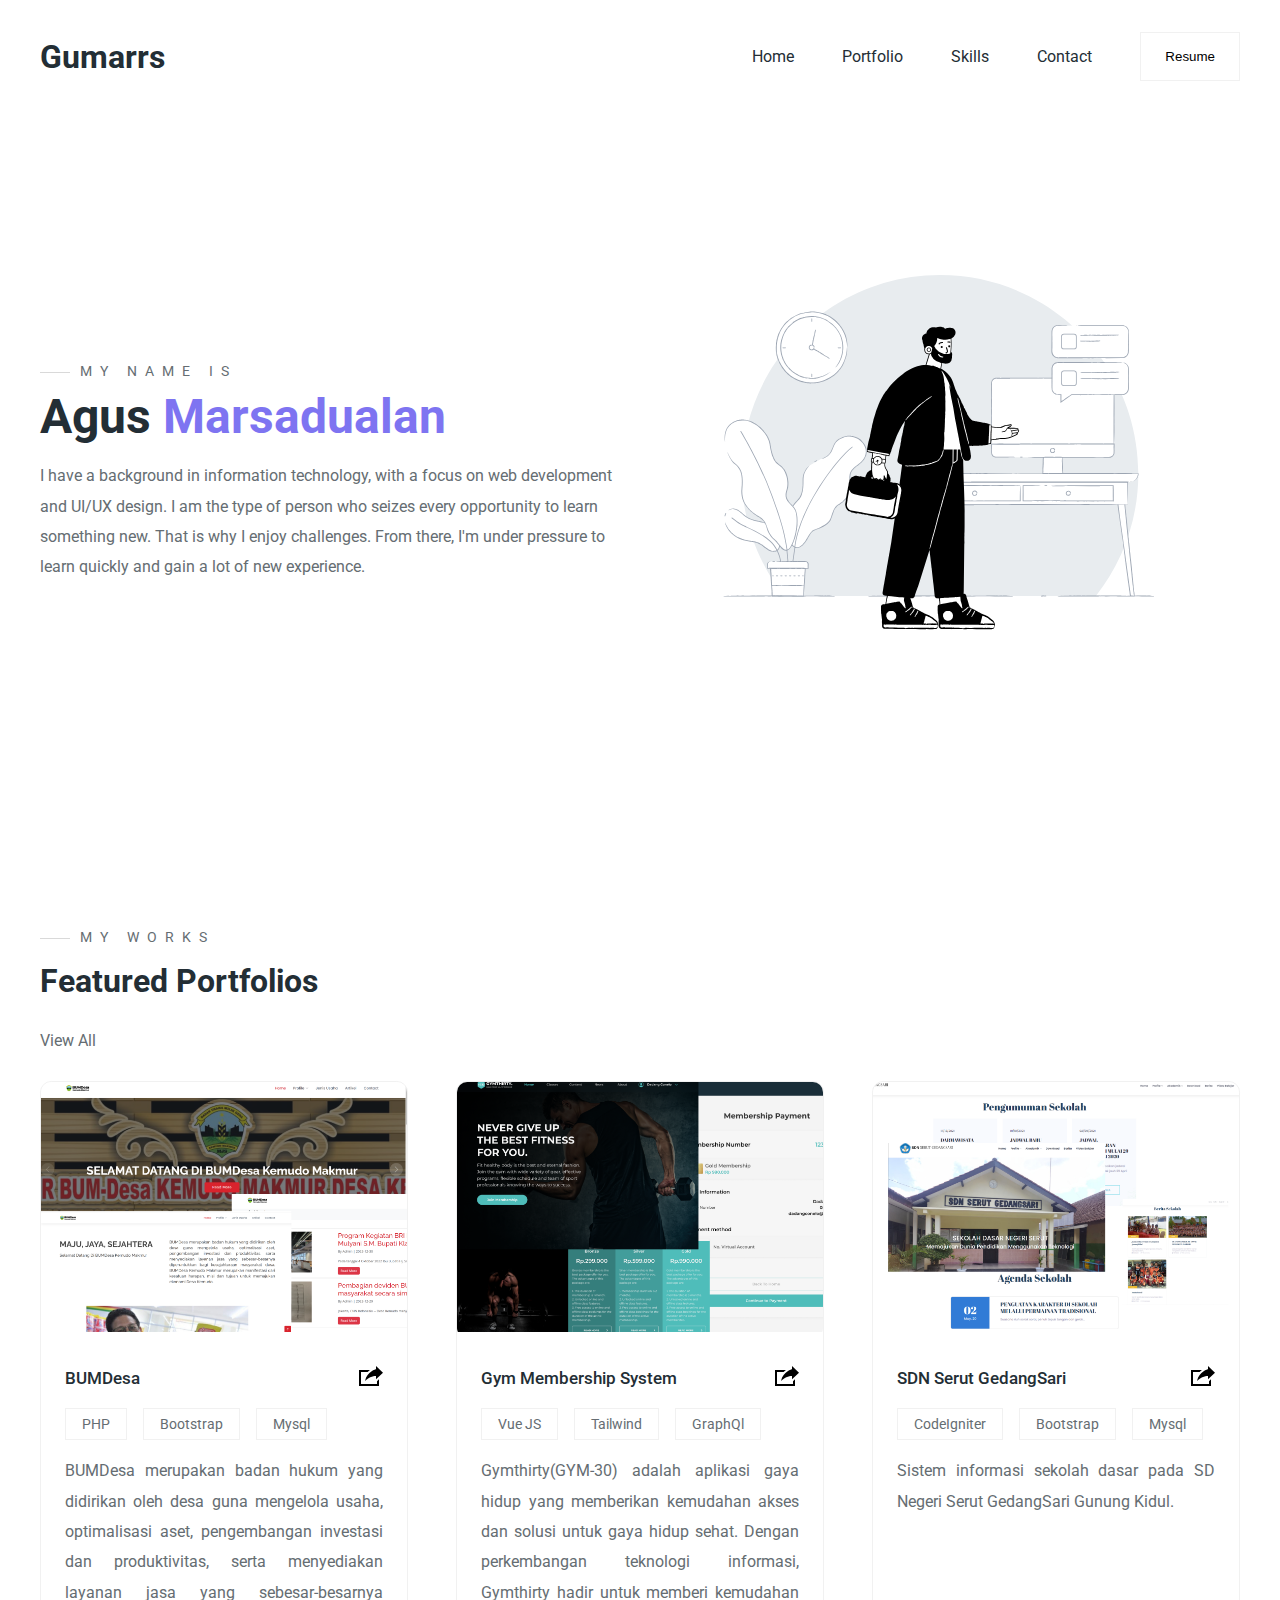
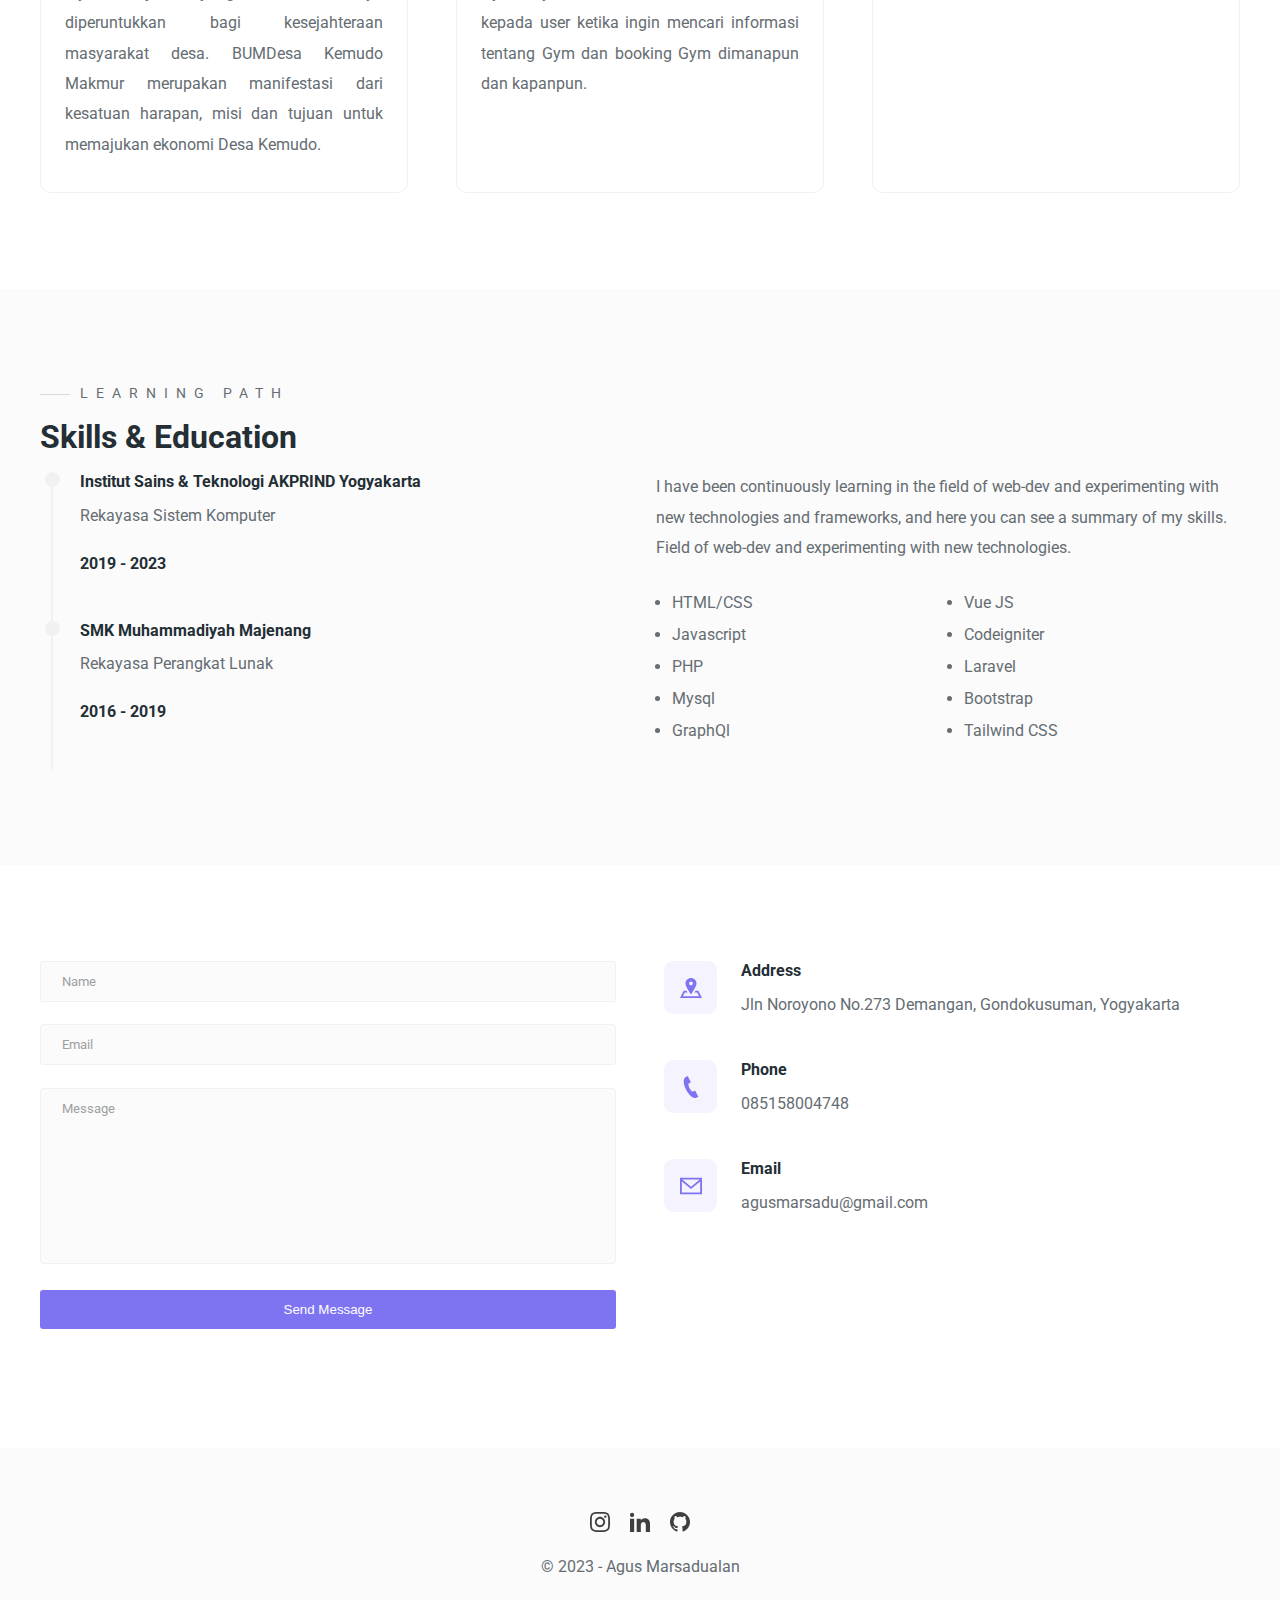
<file: index.html>
<!DOCTYPE html>
<html lang="en">
  <head>
    <meta charset="UTF-8" />
    <meta name="viewport" content="width=device-width, initial-scale=1.0" />
    <link rel="stylesheet" href="styles/style.css" />
    <link rel="stylesheet" href="styles/responsive.css" />
    <title>Portfolio - Agus Marsadualan</title>
  </head>
  <body>
    <!-- Header -->
    <header>
      <div class="main-container">
        <div class="nav">
          <div class="logo">
            <a href="/">Gumarrs</a>
          </div>

          <nav>
            <ul>
              <li><a href="#hero">Home</a></li>
              <li><a href="#portfolios">Portfolio</a></li>
              <li><a href="#skills">Skills</a></li>
              <li><a href="#contact">Contact</a></li>
              <li>
                <a href="https://drive.google.com/file/d/1C93Ob3vJ-WNDcLJ5gCHW-ABwOHNu8PyW/view?usp=sharing" target="_blank">
                  <button class="btn">Resume</button>
                </a>
              </li>
            </ul>
          </nav>

          <div class="burger">
            <div class="line-1"></div>
            <div class="line-2"></div>
            <div class="line-3"></div>
          </div>
        </div>

        <section id="hero">
          <div class="hero-left">
            <h3 class="pre-title">My name is</h3>
            <h1 class="hero-name">Agus <span>Marsadualan</span></h1>
            <p>
            I have a background in information technology, with a focus on web development and UI/UX design. I am the type of person who seizes every opportunity to learn something new. That is why I enjoy challenges. From there, I'm under pressure to learn quickly and gain a lot of new experience.
            </p>
          </div>

          <div class="hero-right">
            <img src="./images/hero.svg" alt="Person Standing" />
          </div>
        </section>
      </div>
    </header>
    <!-- End Header -->


    <!-- Portfolios -->
    <section id="portfolios">
      <div class="portfolios main-container">
      
        <h3 class="pre-title">My Works</h3>
        <h1 class="section-title">Featured Portfolios</h1>
        <a href="portofolio.html"><p class="projek">View All</p></a>
      
        <div class="grid-3">
          <!-- Portfolio 1 -->
          <div class="portfolio">
            <div class="portfolio-cover">
              <img
                src="./images/portfolios/bumdes.png"
                alt="Portfolio 1"
              />
            </div>
            <div class="portfolio-info">
              <div class="portfolio-title">
                <h4>BUMDesa</h4>
                <a href="https://bumdeskemudo.000webhostapp.com/" target="_blank" class="portfolio-link">
                  <svg
                    xmlns="http://www.w3.org/2000/svg"
                    width="24"
                    height="24"
                    viewBox="0 0 24 24"
                  >
                    <path
                      d="M6 17c2.269-9.881 11-11.667 11-11.667v-3.333l7 6.637-7 6.696v-3.333s-6.17-.171-11 5zm12 .145v2.855h-16v-12h6.598c.768-.787 1.561-1.449 2.339-2h-10.937v16h20v-6.769l-2 1.914z"
                    />
                  </svg>
                </a>
              </div>
              <div class="portfolio-tags">
                <div>PHP</div>
                <div>Bootstrap</div>
                <div>Mysql</div>
              </div>
              <p  style="text-align: justify;">
                BUMDesa merupakan badan hukum yang didirikan oleh desa guna mengelola usaha, optimalisasi aset, pengembangan investasi dan produktivitas, serta menyediakan layanan jasa yang sebesar-besarnya diperuntukkan bagi kesejahteraan masyarakat desa. BUMDesa Kemudo Makmur merupakan manifestasi dari kesatuan harapan, misi dan tujuan untuk memajukan ekonomi Desa Kemudo.
              </p>
            </div>
          </div>

          <!-- Portfolio 2 -->
          <div class="portfolio">
            <div class="portfolio-cover">
              <img
                src="./images/portfolios/gym.png"
                alt="Portfolio 1"
              />
            </div>
            <div class="portfolio-info">
              <div class="portfolio-title">
                <h4>Gym Membership System</h4>
                <a href="https://membership-gym-project.netlify.app/" target="_blank" class="portfolio-link">
                  <svg
                    xmlns="http://www.w3.org/2000/svg"
                    width="24"
                    height="24"
                    viewBox="0 0 24 24"
                  >
                    <path
                      d="M6 17c2.269-9.881 11-11.667 11-11.667v-3.333l7 6.637-7 6.696v-3.333s-6.17-.171-11 5zm12 .145v2.855h-16v-12h6.598c.768-.787 1.561-1.449 2.339-2h-10.937v16h20v-6.769l-2 1.914z"
                    />
                  </svg>
                </a>
              </div>
              <div class="portfolio-tags">
                <div>Vue JS</div>
                <div>Tailwind</div>
                <div>GraphQl</div>
              </div>
              <p  style="text-align: justify;">
                Gymthirty(GYM-30) adalah aplikasi gaya hidup yang memberikan kemudahan akses dan solusi untuk gaya hidup sehat. Dengan perkembangan teknologi informasi, Gymthirty hadir untuk memberi kemudahan kepada user ketika ingin mencari informasi tentang Gym dan booking Gym dimanapun dan kapanpun.
              </p>
            </div>
          </div>

          <!-- Portfolio 3 -->
          <div class="portfolio">
            <div class="portfolio-cover">
              <img
                src="./images/portfolios/sekolah.png"
                alt="Portfolio 1"
              />
            </div>
            <div class="portfolio-info">
              <div class="portfolio-title">
                <h4>SDN Serut GedangSari</h4>
                <a href="/" class="portfolio-link">
                  <svg
                    xmlns="http://www.w3.org/2000/svg"
                    width="24"
                    height="24"
                    viewBox="0 0 24 24"
                  >
                    <path
                      d="M6 17c2.269-9.881 11-11.667 11-11.667v-3.333l7 6.637-7 6.696v-3.333s-6.17-.171-11 5zm12 .145v2.855h-16v-12h6.598c.768-.787 1.561-1.449 2.339-2h-10.937v16h20v-6.769l-2 1.914z"
                    />
                  </svg>
                </a>
              </div>
              <div class="portfolio-tags">
                <div>CodeIgniter</div>
                <div>Bootstrap</div>
                <div>Mysql</div>
              </div>
              <p  style="text-align: justify;">
                Sistem informasi sekolah dasar pada SD Negeri Serut GedangSari Gunung Kidul.
              </p>
            </div>
          </div>
        </div>
      </div>
    </section>
    <!-- End Portfolios -->

    <!-- Skills & Education -->
    <section id="skills">
      <div class="skills main-container">
        <h3 class="pre-title">Learning Path</h3>
        <h1 class="section-title">Skills & Education</h1>

        <div class="skills-grid">
          <div class="skills-left">
            <div class="education">
              <div class="line">
                <div></div>
              </div>
              <div class="education-info">
                <h4 class="education-title">Institut Sains & Teknologi AKPRIND Yogyakarta</h4>
                <p>Rekayasa Sistem Komputer</p>
                <h4 class="education-years">2019 - 2023</h4>
              </div>
            </div>
            <div class="education">
              <div class="line">
                <div></div>
              </div>
              <div class="education-info">
                <h4 class="education-title">SMK Muhammadiyah Majenang</h4>
                <p>Rekayasa Perangkat Lunak</p>
                <h4 class="education-years">2016 - 2019</h4>
              </div>
            </div>
    
          </div>

          <div class="skills-right">
            <p>
              I have been continuously learning in the field of
              web-dev and experimenting with new technologies and frameworks,
              and here you can see a summary of my skills. Field of web-dev
              and experimenting with new technologies.
            </p>

            <div class="skills-list">
              <ul>
                <li>HTML/CSS</li>
                <li>Javascript</li>
                <li>PHP</li>
                <li>Mysql</li>
                <li>GraphQl</li>
              </ul>

              <ul>
                <li>Vue JS</li>
                <li>Codeigniter</li>
                <li>Laravel</li>
                <li>Bootstrap</li>
                <li>Tailwind CSS</li>
              </ul>
            </div>
          </div>
        </div>
      </div>
    </section>
    <!-- End Skills & Education  -->

    <!-- Contact -->
    <section id="contact">
      <div class="contact main-container">
        <div class="contact-left">
          <form
            action="https://wa.me/085158004748"
            method="POST"
            class="contact-form"
          >
            <div>
              <input type="text" placeholder="Name" name="name" />
            </div>
            <div>
              <input type="email" placeholder="Email" name="email" />
            </div>
            <div>
              <textarea
                name="message"
                id="message"
                cols="30"
                rows="10"
                placeholder="Message"
              ></textarea>
            </div>
            <div>
              <button class="btn-submit">Send Message</button>
            </div>
          </form>
        </div>

        <div class="contact-right">
          <div class="contact-item">
            <div class="contact-item-icon">
              <svg
                xmlns="http://www.w3.org/2000/svg"
                width="22"
                height="22"
                viewBox="0 0 24 24"
              >
                <path
                  d="M12 1c-3.148 0-6 2.553-6 5.702 0 3.148 2.602 6.907 6 12.298 3.398-5.391 6-9.15 6-12.298 0-3.149-2.851-5.702-6-5.702zm0 8c-1.105 0-2-.895-2-2s.895-2 2-2 2 .895 2 2-.895 2-2 2zm12 14h-24l4-8h3.135c.385.641.798 1.309 1.232 2h-3.131l-2 4h17.527l-2-4h-3.131c.435-.691.848-1.359 1.232-2h3.136l4 8z"
                />
              </svg>
            </div>
            <div class="contact-item-detail">
              <h4>Address</h4>
              <p>Jln Noroyono No.273 Demangan, Gondokusuman, Yogyakarta</p>
            </div>
          </div>

          <div class="contact-item">
            <div class="contact-item-icon">
              <svg
                xmlns="http://www.w3.org/2000/svg"
                width="22"
                height="22"
                viewBox="0 0 24 24"
              >
                <path
                  d="M20 22.621l-3.521-6.795c-.008.004-1.974.97-2.064 1.011-2.24 1.086-6.799-7.82-4.609-8.994l2.083-1.026-3.493-6.817-2.106 1.039c-7.202 3.755 4.233 25.982 11.6 22.615.121-.055 2.102-1.029 2.11-1.033z"
                />
              </svg>
            </div>
            <div class="contact-item-detail">
              <h4>Phone</h4>
              <p>085158004748</p>
            </div>
          </div>

          <div class="contact-item">
            <div class="contact-item-icon">
              <svg
                xmlns="http://www.w3.org/2000/svg"
                width="22"
                height="22"
                viewBox="0 0 24 24"
              >
                <path
                  d="M0 3v18h24v-18h-24zm21.518 2l-9.518 7.713-9.518-7.713h19.036zm-19.518 14v-11.817l10 8.104 10-8.104v11.817h-20z"
                />
              </svg>
            </div>
            <div class="contact-item-detail">
              <h4>Email</h4>
              <p>agusmarsadu@gmail.com</p>
            </div>
          </div>
        </div>
      </div>
    </section>
    <!-- End Contact -->

    <!-- Fomter -->
    <footer>
      <div class="footer-icons">
        <a href="https://www.instagram.com/gumarrs_/">
          <svg
            xmlns="http://www.w3.org/2000/svg"
            width="20"
            height="20"
            viewBox="0 0 24 24"
          >
            <path
              d="M12 2.163c3.204 0 3.584.012 4.85.07 3.252.148 4.771 1.691 4.919 4.919.058 1.265.069 1.645.069 4.849 0 3.205-.012 3.584-.069 4.849-.149 3.225-1.664 4.771-4.919 4.919-1.266.058-1.644.07-4.85.07-3.204 0-3.584-.012-4.849-.07-3.26-.149-4.771-1.699-4.919-4.92-.058-1.265-.07-1.644-.07-4.849 0-3.204.013-3.583.07-4.849.149-3.227 1.664-4.771 4.919-4.919 1.266-.057 1.645-.069 4.849-.069zm0-2.163c-3.259 0-3.667.014-4.947.072-4.358.2-6.78 2.618-6.98 6.98-.059 1.281-.073 1.689-.073 4.948 0 3.259.014 3.668.072 4.948.2 4.358 2.618 6.78 6.98 6.98 1.281.058 1.689.072 4.948.072 3.259 0 3.668-.014 4.948-.072 4.354-.2 6.782-2.618 6.979-6.98.059-1.28.073-1.689.073-4.948 0-3.259-.014-3.667-.072-4.947-.196-4.354-2.617-6.78-6.979-6.98-1.281-.059-1.69-.073-4.949-.073zm0 5.838c-3.403 0-6.162 2.759-6.162 6.162s2.759 6.163 6.162 6.163 6.162-2.759 6.162-6.163c0-3.403-2.759-6.162-6.162-6.162zm0 10.162c-2.209 0-4-1.79-4-4 0-2.209 1.791-4 4-4s4 1.791 4 4c0 2.21-1.791 4-4 4zm6.406-11.845c-.796 0-1.441.645-1.441 1.44s.645 1.44 1.441 1.44c.795 0 1.439-.645 1.439-1.44s-.644-1.44-1.439-1.44z"
            />
          </svg>
        </a>

        <a href="https://www.linkedin.com/in/agusmarsa/">
          <svg
            xmlns="http://www.w3.org/2000/svg"
            width="20"
            height="20"
            viewBox="0 0 24 24"
          >
            <path
              d="M4.98 3.5c0 1.381-1.11 2.5-2.48 2.5s-2.48-1.119-2.48-2.5c0-1.38 1.11-2.5 2.48-2.5s2.48 1.12 2.48 2.5zm.02 4.5h-5v16h5v-16zm7.982 0h-4.968v16h4.969v-8.399c0-4.67 6.029-5.052 6.029 0v8.399h4.988v-10.131c0-7.88-8.922-7.593-11.018-3.714v-2.155z"
            />
          </svg>
        </a>


        <a href="https://github.com/Gumarrs">
          <svg
            xmlns="http://www.w3.org/2000/svg"
            width="20"
            height="20"
            viewBox="0 0 24 24"
          >
            <path
              d="M12 0c-6.626 0-12 5.373-12 12 0 5.302 3.438 9.8 8.207 11.387.599.111.793-.261.793-.577v-2.234c-3.338.726-4.033-1.416-4.033-1.416-.546-1.387-1.333-1.756-1.333-1.756-1.089-.745.083-.729.083-.729 1.205.084 1.839 1.237 1.839 1.237 1.07 1.834 2.807 1.304 3.492.997.107-.775.418-1.305.762-1.604-2.665-.305-5.467-1.334-5.467-5.931 0-1.311.469-2.381 1.236-3.221-.124-.303-.535-1.524.117-3.176 0 0 1.008-.322 3.301 1.23.957-.266 1.983-.399 3.003-.404 1.02.005 2.047.138 3.006.404 2.291-1.552 3.297-1.23 3.297-1.23.653 1.653.242 2.874.118 3.176.77.84 1.235 1.911 1.235 3.221 0 4.609-2.807 5.624-5.479 5.921.43.372.823 1.102.823 2.222v3.293c0 .319.192.694.801.576 4.765-1.589 8.199-6.086 8.199-11.386 0-6.627-5.373-12-12-12z"
            />
          </svg>
        </a>
      </div>
      <p>&#169; 2023 - Agus Marsadualan</p>
    </footer>
    <!-- End Footer -->

    <script src="js/main.js"></script>
  </body>
</html>
</file>
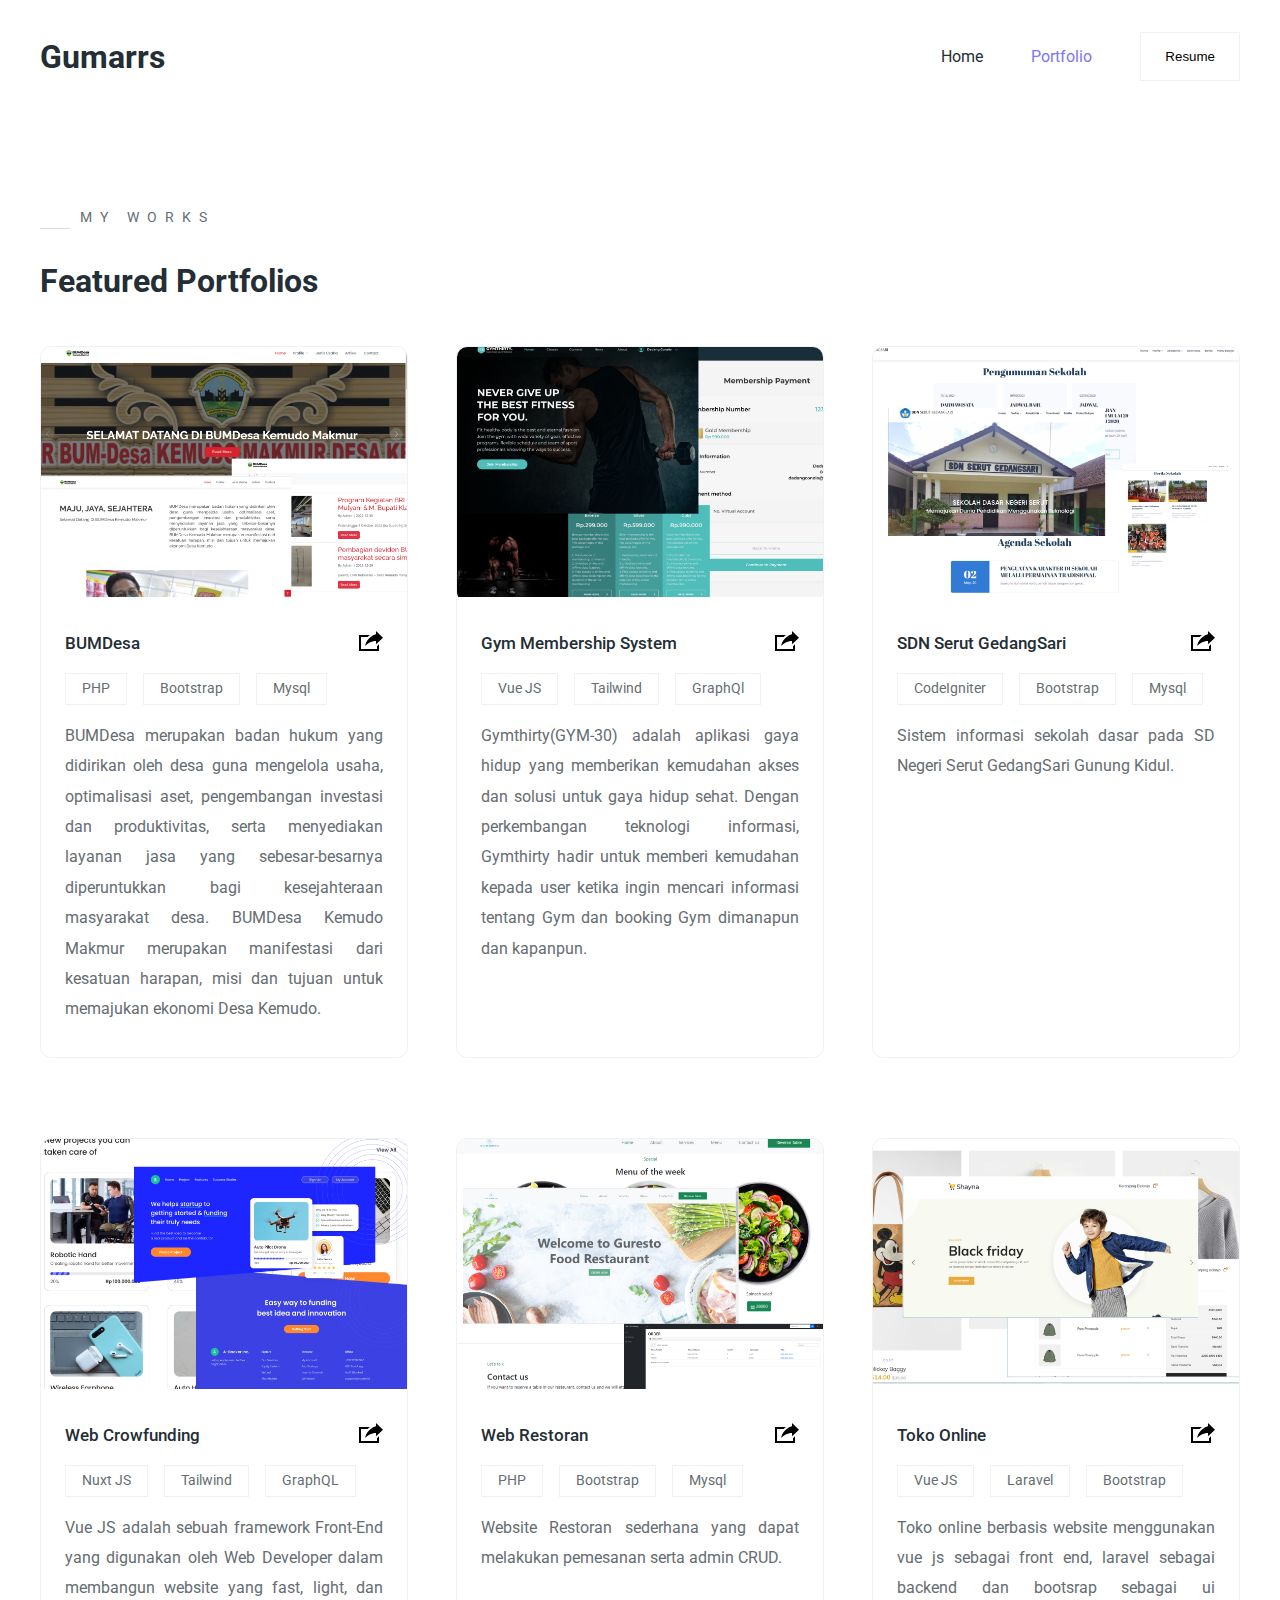
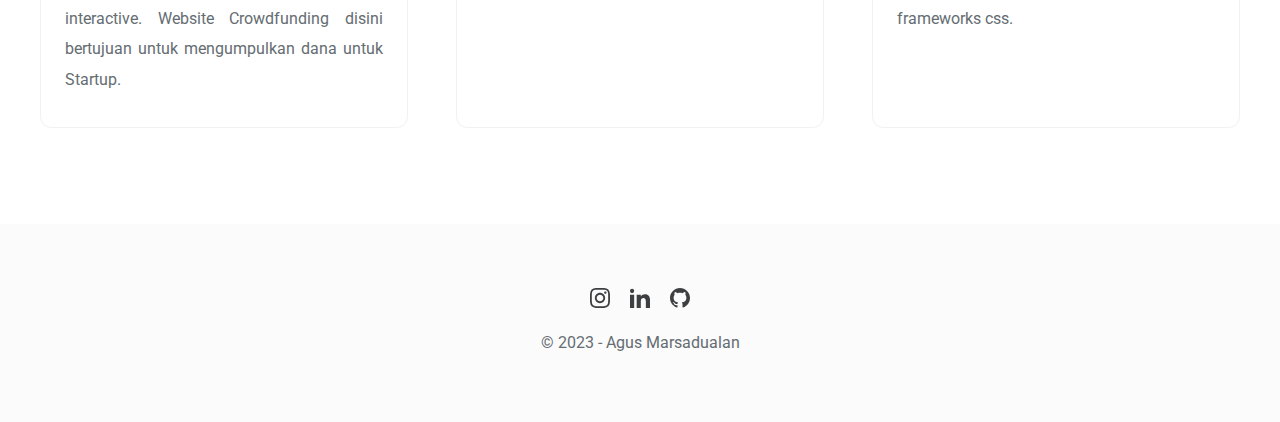
<file: portofolio.html>
<!DOCTYPE html>
<html lang="en">
  <head>
    <meta charset="UTF-8" />
    <meta name="viewport" content="width=device-width, initial-scale=1.0" />
    <link rel="stylesheet" href="styles/style.css" />
    <link rel="stylesheet" href="styles/responsive.css" />
    <title>Portfolio - Agus Marsadualan</title>
  </head>
  <body>
    <!-- Header -->
    <header>
      <div class="main-container">
        <div class="nav">
          <div class="logo">
            <a href="/">Gumarrs</a>
          </div>

          <nav>
            <ul>
              <li><a href="index.html">Home</a></li>
              <li><a href="#portfolios" style="color: var(--primaryIconColor) !important;">Portfolio</a></li>
              <li>
                <a href="https://drive.google.com/file/d/1C93Ob3vJ-WNDcLJ5gCHW-ABwOHNu8PyW/view?usp=sharing" target="_blank">
                  <button class="btn">Resume</button>
                </a>
              </li>
            </ul>
          </nav>

          <div class="burger">
            <div class="line-1"></div>
            <div class="line-2"></div>
            <div class="line-3"></div>
          </div>
        </div>

      </div>
    </header>
    <!-- End Header -->


    <!-- Portfolios -->
    <section id="portfolios">
      <div class="portfolios main-container">
      
        <h3 class="pre-title" style="padding-bottom: 20px;">My Works</h3>
        <h1 class="section-title" style="padding-bottom: 30px;">Featured Portfolios</h1>
      
        <div class="grid-3">
          <!-- Portfolio 1 -->
          <div class="portfolio">
            <div class="portfolio-cover">
              <img
                src="./images/portfolios/bumdes.png"
                alt="Portfolio 1"
              />
            </div>
            <div class="portfolio-info">
              <div class="portfolio-title">
                <h4>BUMDesa</h4>
                <a href="https://bumdeskemudo.000webhostapp.com/" target="_blank" class="portfolio-link">
                  <svg
                    xmlns="http://www.w3.org/2000/svg"
                    width="24"
                    height="24"
                    viewBox="0 0 24 24"
                  >
                    <path
                      d="M6 17c2.269-9.881 11-11.667 11-11.667v-3.333l7 6.637-7 6.696v-3.333s-6.17-.171-11 5zm12 .145v2.855h-16v-12h6.598c.768-.787 1.561-1.449 2.339-2h-10.937v16h20v-6.769l-2 1.914z"
                    />
                  </svg>
                </a>
              </div>
              <div class="portfolio-tags">
                <div>PHP</div>
                <div>Bootstrap</div>
                <div>Mysql</div>
              </div>
              <p  style="text-align: justify;">
                BUMDesa merupakan badan hukum yang didirikan oleh desa guna mengelola usaha, optimalisasi aset, pengembangan investasi dan produktivitas, serta menyediakan layanan jasa yang sebesar-besarnya diperuntukkan bagi kesejahteraan masyarakat desa. BUMDesa Kemudo Makmur merupakan manifestasi dari kesatuan harapan, misi dan tujuan untuk memajukan ekonomi Desa Kemudo.
              </p>
            </div>
          </div>

          <!-- Portfolio 2 -->
          <div class="portfolio">
            <div class="portfolio-cover">
              <img
                src="./images/portfolios/gym.png"
                alt="Portfolio 1"
              />
            </div>
            <div class="portfolio-info">
              <div class="portfolio-title">
                <h4>Gym Membership System</h4>
                <a href="https://membership-gym-project.netlify.app/" target="_blank" class="portfolio-link">
                  <svg
                    xmlns="http://www.w3.org/2000/svg"
                    width="24"
                    height="24"
                    viewBox="0 0 24 24"
                  >
                    <path
                      d="M6 17c2.269-9.881 11-11.667 11-11.667v-3.333l7 6.637-7 6.696v-3.333s-6.17-.171-11 5zm12 .145v2.855h-16v-12h6.598c.768-.787 1.561-1.449 2.339-2h-10.937v16h20v-6.769l-2 1.914z"
                    />
                  </svg>
                </a>
              </div>
              <div class="portfolio-tags">
                <div>Vue JS</div>
                <div>Tailwind</div>
                <div>GraphQl</div>
              </div>
              <p  style="text-align: justify;">
                Gymthirty(GYM-30) adalah aplikasi gaya hidup yang memberikan kemudahan akses dan solusi untuk gaya hidup sehat. Dengan perkembangan teknologi informasi, Gymthirty hadir untuk memberi kemudahan kepada user ketika ingin mencari informasi tentang Gym dan booking Gym dimanapun dan kapanpun.
              </p>
            </div>
          </div>

          <!-- Portfolio 3 -->
          <div class="portfolio">
            <div class="portfolio-cover">
              <img
                src="./images/portfolios/sekolah.png"
                alt="Portfolio 1"
              />
            </div>
            <div class="portfolio-info">
              <div class="portfolio-title">
                <h4>SDN Serut GedangSari</h4>
                <a href="/" class="portfolio-link">
                  <svg
                    xmlns="http://www.w3.org/2000/svg"
                    width="24"
                    height="24"
                    viewBox="0 0 24 24"
                  >
                    <path
                      d="M6 17c2.269-9.881 11-11.667 11-11.667v-3.333l7 6.637-7 6.696v-3.333s-6.17-.171-11 5zm12 .145v2.855h-16v-12h6.598c.768-.787 1.561-1.449 2.339-2h-10.937v16h20v-6.769l-2 1.914z"
                    />
                  </svg>
                </a>
              </div>
              <div class="portfolio-tags">
                <div>CodeIgniter</div>
                <div>Bootstrap</div>
                <div>Mysql</div>
              </div>
              <p  style="text-align: justify;">
                Sistem informasi sekolah dasar pada SD Negeri Serut GedangSari Gunung Kidul.
              </p>
            </div>
          </div>
        </div>
            
        <div class="grid-3" style="margin-top: 80px;">
          <!-- Portfolio 1 -->
          <div class="portfolio">
            <div class="portfolio-cover">
              <img
                src="./images/portfolios/cwd.png"
                alt="Portfolio 1"
              />
            </div>
            <div class="portfolio-info">
              <div class="portfolio-title">
                <h4>Web Crowfunding</h4>
                <a href="https://crowfunding-mini-project.netlify.app/" target="_blank" class="portfolio-link">
                  <svg
                    xmlns="http://www.w3.org/2000/svg"
                    width="24"
                    height="24"
                    viewBox="0 0 24 24"
                  >
                    <path
                      d="M6 17c2.269-9.881 11-11.667 11-11.667v-3.333l7 6.637-7 6.696v-3.333s-6.17-.171-11 5zm12 .145v2.855h-16v-12h6.598c.768-.787 1.561-1.449 2.339-2h-10.937v16h20v-6.769l-2 1.914z"
                    />
                  </svg>
                </a>
              </div>
              <div class="portfolio-tags">
                <div>Nuxt JS</div>
                <div>Tailwind</div>
                <div>GraphQL</div>
              </div>
              <p  style="text-align: justify;">
                Vue JS adalah sebuah framework Front-End yang digunakan oleh Web Developer dalam membangun website yang fast, light, dan interactive. Website Crowdfunding disini bertujuan untuk mengumpulkan dana untuk Startup.
              </p>
            </div>
          </div>

          <!-- Portfolio 2 -->
          <div class="portfolio">
            <div class="portfolio-cover">
              <img
                src="./images/portfolios/rsto.png"
                alt="Portfolio 1"
              />
            </div>
            <div class="portfolio-info">
              <div class="portfolio-title">
                <h4>Web Restoran</h4>
                <a href="https://github.com/Gumarrs/web_resto_agus" target="_blank" class="portfolio-link">
                  <svg
                    xmlns="http://www.w3.org/2000/svg"
                    width="24"
                    height="24"
                    viewBox="0 0 24 24"
                  >
                    <path
                      d="M6 17c2.269-9.881 11-11.667 11-11.667v-3.333l7 6.637-7 6.696v-3.333s-6.17-.171-11 5zm12 .145v2.855h-16v-12h6.598c.768-.787 1.561-1.449 2.339-2h-10.937v16h20v-6.769l-2 1.914z"
                    />
                  </svg>
                </a>
              </div>
              <div class="portfolio-tags">
                <div>PHP</div>
                <div>Bootstrap</div>
                <div>Mysql</div>
              </div>
              <p  style="text-align: justify;">
               Website Restoran sederhana yang dapat melakukan pemesanan serta admin CRUD.
              </p>
            </div>
          </div>

          <!-- Portfolio 3 -->
          <div class="portfolio">
            <div class="portfolio-cover">
              <img
                src="./images/portfolios/toko.png"
                alt="Portfolio 1"
              />
            </div>
            <div class="portfolio-info">
              <div class="portfolio-title">
                <h4>Toko Online</h4>
                <a href="https://github.com/Gumarrs/agusstore" class="portfolio-link">
                  <svg
                    xmlns="http://www.w3.org/2000/svg"
                    width="24"
                    height="24"
                    viewBox="0 0 24 24"
                  >
                    <path
                      d="M6 17c2.269-9.881 11-11.667 11-11.667v-3.333l7 6.637-7 6.696v-3.333s-6.17-.171-11 5zm12 .145v2.855h-16v-12h6.598c.768-.787 1.561-1.449 2.339-2h-10.937v16h20v-6.769l-2 1.914z"
                    />
                  </svg>
                </a>
              </div>
              <div class="portfolio-tags">
                <div>Vue JS</div>
                <div>Laravel</div>
                <div>Bootstrap</div>
              </div>
              <p  style="text-align: justify;">
              Toko online berbasis website menggunakan vue js sebagai front end, laravel sebagai backend dan bootsrap sebagai ui frameworks css.
              </p>
            </div>
          </div>
        </div>
      </div>
    </section>
    <!-- End Portfolios -->
    
    <!-- Fomter -->
    <footer>
      <div class="footer-icons">
        <a href="https://www.instagram.com/gumarrs_/">
          <svg
            xmlns="http://www.w3.org/2000/svg"
            width="20"
            height="20"
            viewBox="0 0 24 24"
          >
            <path
              d="M12 2.163c3.204 0 3.584.012 4.85.07 3.252.148 4.771 1.691 4.919 4.919.058 1.265.069 1.645.069 4.849 0 3.205-.012 3.584-.069 4.849-.149 3.225-1.664 4.771-4.919 4.919-1.266.058-1.644.07-4.85.07-3.204 0-3.584-.012-4.849-.07-3.26-.149-4.771-1.699-4.919-4.92-.058-1.265-.07-1.644-.07-4.849 0-3.204.013-3.583.07-4.849.149-3.227 1.664-4.771 4.919-4.919 1.266-.057 1.645-.069 4.849-.069zm0-2.163c-3.259 0-3.667.014-4.947.072-4.358.2-6.78 2.618-6.98 6.98-.059 1.281-.073 1.689-.073 4.948 0 3.259.014 3.668.072 4.948.2 4.358 2.618 6.78 6.98 6.98 1.281.058 1.689.072 4.948.072 3.259 0 3.668-.014 4.948-.072 4.354-.2 6.782-2.618 6.979-6.98.059-1.28.073-1.689.073-4.948 0-3.259-.014-3.667-.072-4.947-.196-4.354-2.617-6.78-6.979-6.98-1.281-.059-1.69-.073-4.949-.073zm0 5.838c-3.403 0-6.162 2.759-6.162 6.162s2.759 6.163 6.162 6.163 6.162-2.759 6.162-6.163c0-3.403-2.759-6.162-6.162-6.162zm0 10.162c-2.209 0-4-1.79-4-4 0-2.209 1.791-4 4-4s4 1.791 4 4c0 2.21-1.791 4-4 4zm6.406-11.845c-.796 0-1.441.645-1.441 1.44s.645 1.44 1.441 1.44c.795 0 1.439-.645 1.439-1.44s-.644-1.44-1.439-1.44z"
            />
          </svg>
        </a>

        <a href="https://www.linkedin.com/in/agusmarsa/">
          <svg
            xmlns="http://www.w3.org/2000/svg"
            width="20"
            height="20"
            viewBox="0 0 24 24"
          >
            <path
              d="M4.98 3.5c0 1.381-1.11 2.5-2.48 2.5s-2.48-1.119-2.48-2.5c0-1.38 1.11-2.5 2.48-2.5s2.48 1.12 2.48 2.5zm.02 4.5h-5v16h5v-16zm7.982 0h-4.968v16h4.969v-8.399c0-4.67 6.029-5.052 6.029 0v8.399h4.988v-10.131c0-7.88-8.922-7.593-11.018-3.714v-2.155z"
            />
          </svg>
        </a>


        <a href="https://github.com/Gumarrs">
          <svg
            xmlns="http://www.w3.org/2000/svg"
            width="20"
            height="20"
            viewBox="0 0 24 24"
          >
            <path
              d="M12 0c-6.626 0-12 5.373-12 12 0 5.302 3.438 9.8 8.207 11.387.599.111.793-.261.793-.577v-2.234c-3.338.726-4.033-1.416-4.033-1.416-.546-1.387-1.333-1.756-1.333-1.756-1.089-.745.083-.729.083-.729 1.205.084 1.839 1.237 1.839 1.237 1.07 1.834 2.807 1.304 3.492.997.107-.775.418-1.305.762-1.604-2.665-.305-5.467-1.334-5.467-5.931 0-1.311.469-2.381 1.236-3.221-.124-.303-.535-1.524.117-3.176 0 0 1.008-.322 3.301 1.23.957-.266 1.983-.399 3.003-.404 1.02.005 2.047.138 3.006.404 2.291-1.552 3.297-1.23 3.297-1.23.653 1.653.242 2.874.118 3.176.77.84 1.235 1.911 1.235 3.221 0 4.609-2.807 5.624-5.479 5.921.43.372.823 1.102.823 2.222v3.293c0 .319.192.694.801.576 4.765-1.589 8.199-6.086 8.199-11.386 0-6.627-5.373-12-12-12z"
            />
          </svg>
        </a>
      </div>
      <p>&#169; 2023 - Agus Marsadualan</p>
    </footer>
    <!-- End Footer -->

    <script src="js/main.js"></script>
  </body>
</html>
</file>
<file: styles/style.css>
@import url("https://fonts.googleapis.com/css2?family=Roboto:wght@300;400;500;700;900&display=swap");

:root {
  --primaryTextColor: #232e35; /* Untuk title atau judul */
  --secondaryTextColor: #656d72; /* Untuk text biasa seperti paragraph contohnya */

  --borderColor: #f1f1f1;
  --lineColor: #d9d9d9; /* untuk line di pre-title */

  --primaryBackgroundColor: #fff;
  --secondaryBackgroundColor: #fbfbfb;
  --thirdBackgroundColor: #f5f3fe;

  --primaryIconColor: #7e74f1;
  --primaryIconColorHover: #5d51e8;

  --sectionPadding: 6rem 0;

  --itemBorderRadius: 0.7rem;
}

* {
  margin: 0;
  padding: 0;
  box-sizing: border-box;
  scroll-behavior: smooth;
}

body {
  font-family: "Roboto", sans-serif;
}

h1,
h2,
h3,
h4,
h5,
h6,
strong {
  color: var(--primaryTextColor);
}

p {
  font-size: 1rem; /* 16 px */
  line-height: 1.9rem; /*30.4 px */
}

p,
span,
label,
input,
textarea,
li {
  color: var(--secondaryTextColor);
}

a {
  text-decoration: none;
}

/* End Preparation */

.main-container {
  width: 1200px;
  margin: 0 auto;
}

@media screen and (max-width: 1200px) {
  .main-container {
    width: 90%;
  }
}

/* Buttons */
.btn {
  padding: 1rem 1.5rem;
  background: white;
  border: 1.5px solid var(--borderColor);
  cursor: pointer;
  transition: 0.2s ease-in-out;
}

.btn:hover {
  box-shadow: rgba(0, 0, 0, 0.04) 0px 3px 5px;
}

/* Titles */
.section-title {
  margin: 1rem 0 1rem;
  font-size: 2rem;
}

.pre-title {
  text-transform: uppercase;
  letter-spacing: 0.5rem;
  color: var(--secondaryTextColor);
  position: relative;
  padding-left: 40px;
  width: fit-content;
  font-weight: 400;
  font-size: 0.9rem;
}

.pre-title::before {
  content: "";
  width: 30px;
  height: 1px;
  background: var(--lineColor);
  position: absolute;
  display: block;
  left: 0;
  top: 50%;
}

/* Layouts */
.grid-3 {
  display: grid;
  /* grid-template-columns: 1fr 1fr 1fr; use this first, use code below when its time for explaining responsive design part */
  grid-template-columns: repeat(auto-fit, minmax(250px, 1fr));
  gap: 3rem;
}

/* --- Logo and Navigation Menu --- */
.nav {
  display: flex;
  justify-content: space-between;
  padding: 2rem 0;
}

nav ul {
  list-style: none;
  display: flex;
  gap: 3rem;
}

/* Logo */
.logo {
  display: flex;
  align-items: center;
  font-weight: 700;
  font-size: 2rem;
}

.logo a {
  color: var(--primaryTextColor);
}

/* Navigation Menu */
nav ul li {
  display: flex;
  align-items: center;
}

nav ul li a {
  color: var(--primaryTextColor);
}

/* Burger - Save for later on video */
.burger div {
  width: 25px;
  height: 2px;
  background-color: #000;
  margin: 7px;
  transition: all 0.3s;
  z-index: 99;
}

.burger {
  display: none;
  z-index: 99;
  position: fixed;
  top: 33px;
  right: 35px;
}

/* Hero Section */
#hero {
  height: 720px;
  display: grid;
  grid-template-columns: 1fr 1fr;
  /* We're not going to use automatic template columns, because we need to know when the columns is go below. So we can exchange the order of the element */
  align-items: center;
}

.hero-name {
  font-size: 3rem;
  font-weight: 700;
  margin: 0.5rem 0 1rem;
}

.hero-name span {
  color: var(--primaryIconColor) !important;
}

.hero-right img {
  width: 90%;
}

.hero-right {
  display: flex;
  justify-content: center;
}

/* Services Section */
#services {
  background-color: var(--secondaryBackgroundColor);
  padding: var(--sectionPadding);
}

.services .pre-title {
  margin: 0 auto;
}

.services-title {
  text-align: center;
}

.projek {
padding-bottom: 25px;
padding-top: 10px;
font-size: medium;
}

.service {
  padding: 3rem 2rem;
  text-align: center;
  background: var(--primaryBackgroundColor);
  border-radius: var(--itemBorderRadius);
}

.service h4 {
  margin: 1.5rem 0;
  font-weight: 500;
  font-size: 1.05rem;
}

.service-icon {
  background: var(--thirdBackgroundColor);
  width: fit-content;
  margin: 0 auto;
  padding: 1rem 1.3rem;
  border-radius: 0.5rem;
}

.service-icon svg {
  fill: var(--primaryIconColor);
}

.service-icon {
  background: var(--thirdBackgroundColor);
  width: fit-content;
  margin: 0 auto;
  padding: 1rem 1.3rem;
  border-radius: 0.5rem;
}

.service-icon svg {
  fill: var(--primaryIconColor);
}

/* Portfolios */
#portfolios {
  padding: var(--sectionPadding);
}

.portfolio {
  border-radius: var(--itemBorderRadius);
  overflow: hidden; /* supaya gambar yang diatas itu dia ngikut border radiusnya, karena yang dikasih border radius disini adalah div portfolio ini */
  border: 1px solid var(--borderColor);
}

.portfolio-cover {
  height: 250px;
}

.portfolio img {
  width: 100%;
  height: 100%;
  object-fit: cover;
}

.portfolio-info {
  padding: 2rem 1.5rem;
}

.portfolio-title {
  display: flex;
  justify-content: space-between;
  align-items: center;
  gap: 1rem;
}

.portfolio h4 {
  font-weight: 500;
  font-size: 1.05rem;
}

.portfolio-title a svg:hover {
  fill: var(--primaryIconColor);
}

.portfolio-title a svg {
  transition: 0.2s ease-in-out;
}

.portfolio-tags {
  display: flex;
  gap: 1rem;
  margin: 1rem 0;
}

.portfolio-tags div {
  font-size: 0.9rem;
  border: 1px solid var(--borderColor);
  padding: 0.4rem 1rem;
  color: var(--secondaryTextColor);
}

.portfolio-tags div {
  font-size: 0.9rem;
  border: 1px solid var(--borderColor);
  padding: 0.4rem 1rem;
  color: var(--secondaryTextColor);
}

/* Skills and Education */
#skills {
  padding: var(--sectionPadding);
  background: var(--secondaryBackgroundColor);
}

.skills-grid {
  display: grid;
  /* grid-template-columns: 40% 60%; */
  grid-template-columns: repeat(auto-fit, minmax(350px, 1fr));
  gap: 2rem;
}

.education {
  display: flex;
  gap: 1rem;
}

.education .line {
  padding: 0 0.7rem;
}

.education .line div {
  width: 2px;
  height: 100%;
  background: var(--borderColor);
  position: relative;
}

.education-info p {
  margin: 0.6rem 0 1.4rem;
}

.education-years {
  margin-bottom: 3rem;
}

/* The dot on the line */
.education .line div:before {
  content: "";
  width: 15px;
  height: 15px;
  background: var(--borderColor);
  border-radius: 50%;
  position: absolute;
  left: -6px;
}

/* Right side of Skills */
.skills-list {
  display: grid;
  grid-template-columns: 1fr 1fr;
  margin-top: 1.5rem;
}

.skills-right ul {
  line-height: 2rem;
  padding: 0 1rem;
}

/* Contact Section */
#contact {
  padding: var(--sectionPadding);
}

.contact {
  display: grid;
  /* grid-template-columns: 1fr 1fr; */
  grid-template-columns: repeat(auto-fit, minmax(350px, 1fr));
  gap: 3rem;
}

.contact-form div {
  margin-bottom: 1.4rem;
}

.contact-form input,
.contact-form textarea {
  width: 100%;
  padding: 0.75rem 1.3rem;
  font-family: "Roboto", sans-serif;
  background: var(--secondaryBackgroundColor);
  border: 1px solid var(--borderColor);
  border-radius: 3px;
  resize: none;
}

.contact-form input::placeholder,
.contact-form textarea::placeholder {
  color: #9d9fa1;
}

.contact-form input:focus,
.contact-form textarea:focus {
  outline: none;
  border: 1px solid #7d7d7d;
}

.btn-submit {
  width: 100%;
  padding: 0.75rem 1.3rem;
  background-color: var(--primaryIconColor);
  color: #fff;
  border: none;
  border-radius: 3px;
  cursor: pointer;
  transition: 0.2s ease-in-out;
}

.btn-submit:hover {
  background-color: var(--primaryIconColorHover);
}

/* Contact Section - Right Side */
.contact-item {
  display: flex;
  gap: 1.5rem;
  margin-bottom: 2.5rem;
}

.contact-item-icon {
  background: var(--thirdBackgroundColor);
  /* padding: 0.8rem 1rem; */
  width: 53px;
  height: 53px;
  border-radius: 9px;
  display: flex;
  align-items: center;
  justify-content: center;
}

.contact-item-icon svg {
  fill: var(--primaryIconColor);
}

.contact-item-detail h4 {
  margin-bottom: 0.6rem;
}

/* Footer Section */
footer {
  padding: 4rem 0;
  background: var(--secondaryBackgroundColor);
  text-align: center;
}

.footer-icons {
  margin-bottom: 1rem;
}

.footer-icons a {
  margin: 0 0.5rem;
}

.footer-icons svg {
  fill: #3e3f40;
}

.footer-icons a:hover svg {
  fill: #000;
}
</file>
<file: styles/responsive.css>
@media screen and (max-width: 1000px) {
  p {
    font-size: 0.9rem;
    line-height: 1.8;
  }

  .grid-3 {
    gap: 1rem;
  }

  .skills-right ul li {
    font-size: 0.9rem;
  }
}

@media screen and (max-width: 825px) {
  /* Burger */
  .burger {
    display: block;
    cursor: pointer;
  }

  .toggle-burger .line-1 {
    transform: rotate(-45deg) translate(-5px, 7px);
  }

  .toggle-burger .line-2 {
    opacity: 0;
  }

  .toggle-burger .line-3 {
    transform: rotate(45deg) translate(-5px, -7px);
  }

  /* Navigation */
  nav {
    position: fixed;
    width: 50%;
    right: 0;
    top: 0;
    height: 100vh;
    flex-direction: column;
    background: var(--primaryBackgroundColor);
    border-left: 1px solid var(--borderColor);
    z-index: 9;
    transform: translateX(100%);
    transition: 0.2s ease-in-out;
  }

  nav ul {
    height: 100vh;
    align-items: center;
    flex-direction: column;
    justify-content: center;
  }

  .nav-active {
    transform: translateX(0);
  }
  /* End of Navigation */

  :root {
    --sectionPadding: 4rem 0;
  }

  /* Titles */
  .section-title {
    font-size: 1.6rem;
    margin: 0.6rem 0 2.5rem;
  }

  .pre-title {
    font-size: 0.8rem;
  }

  /* Hero Section */
  #hero {
    grid-template-columns: 1fr;
    height: fit-content;
  }

  .hero-right {
    order: -1;
  }

  .hero-right img {
    width: 70%;
  }

  .hero-left {
    text-align: center;
    padding-bottom: 5rem;
  }

  .hero-left .pre-title {
    margin: 0 auto;
  }

  .hero-name {
    font-size: 2.3rem;
    margin-bottom: 0.5rem;
  }

  /* Skills Section */
  .skills-grid {
    gap: 1rem;
  }

  /* Footer */
  footer {
    padding: 2rem 0;
  }
}

/* Mobile Size */
@media screen and (max-width: 640px) {
  /* Titles */
  .section-title {
    font-size: 1.3rem;
  }

  .pre-title {
    font-size: 0.7rem;
  }
}
</file>
